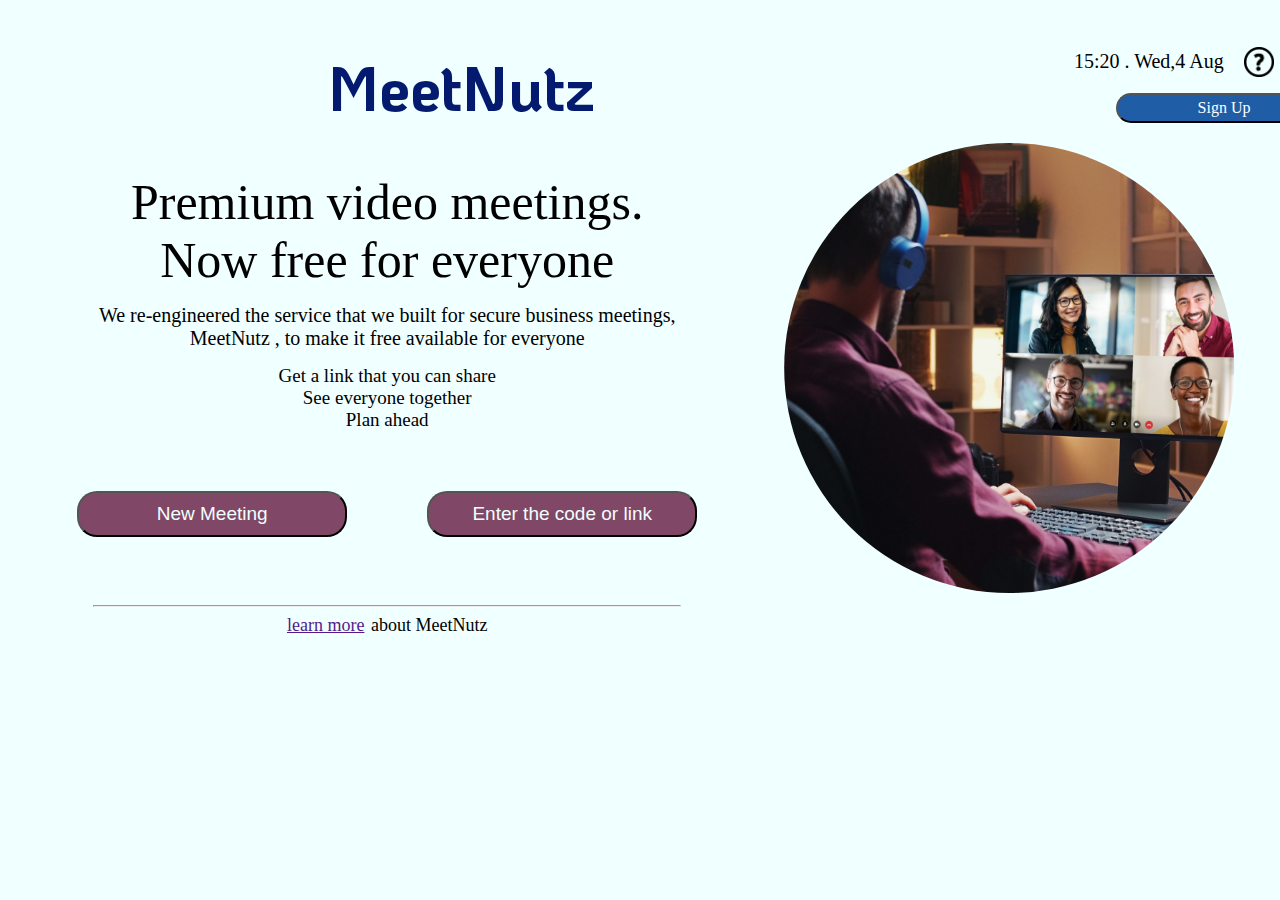
<file: index.html>
<!DOCTYPE html>
<html lang="en">
<link rel="stylesheet" href="./css.css" />
<link href="https://fonts.googleapis.com/css2?family=KoHo:wght@200&display=swap" rel="stylesheet">
<head>
    <meta charset="UTF-8" />
    <meta http-equiv="X-UA-Compatible" content="IE=edge" />
    <meta name="viewport" content="width=device-width, initial-scale=1.0" />
    <title>MeetNutz</title>
</head>

<body style="background-color: azure;">
    <nav class="container">
        <div class="navTitle">
            MeetNutz
        </div>
        <div class="navElement">
            <div class="navInside">
                <p style="font-size: 20px">15:20 . Wed,4 Aug</p>
                <img src="./images/q.png" alt="plus" width="30px" height="30px" />
                <img src="./images/s.png" alt="s" width="30px" height="30px" />
                <img src="./images/chat.png" alt="chat" width="30px" height="30px" />

            </div>
            <div style="display: flex; flex-direction: row;justify-content: center;">
                <button class="btnSignUp" onclick='func()'>Sign Up</button>
                <script>
                    function func(){
                        window.location.href = "form.html";
                    }
                </script>
            </div>

        </div>
    </nav>

    <div class="body">
        <div class="bodyElement" id="b1">
            <div style="margin-bottom: 10px; margin-top: 30px; ">
                <div style="display: flex; justify-content: center; font-size: 50px;">Premium video meetings.</div>
                <div style="display: flex; justify-content: center; font-size: 50px;">Now free for everyone</div>
            </div>
            <div style=" font-size: 20px;margin: 5px 80px; text-align: center;">We re-engineered
                the service that we built for secure business meetings, MeetNutz , to make it free available for
                everyone</div>
            <div class="features">
                    <div>Get a link that you can share</div>
                    <div>See everyone together</div>
                    <div>Plan ahead</div>
            </div>
            <div
                style=" display: flex;flex-direction: row;justify-content: center; padding: 0px 10px;margin: 50px 0px;">
                <button class="butt" id="butt1">New Meeting</button>
                <button class="butt" id="butt2">Enter the code or link</button>
            </div>
            <div style="margin: 0px 85px; margin-top: 10px;">
                <hr>
            </div>
            <div style="font-size: 18px;text-align: center;"><a style="margin-right: 2px;" href="">learn more</a> about
                MeetNutz</div>
        </div>

        <div class="bodyElement" id="b2">
            <div style=" display:flex;justify-content: center;"> 
                <img src="./images/Video Conferencing Hub_Header Image-min.jpg" alt=""
                height="450px" width="900px" style="margin-top: 0px; clip-path: circle(); margin-left: -20px;">
            </div>
        </div>
    </div>
    <!-- <footer>
        <ul class="footer">
            <li><a href="">About</a></li>
            <li><a href="">Our Resources</a></li>
            <li><a href="">Feedback</a></li>
        </ul>
    </footer> -->
</body>

</html>
</file>
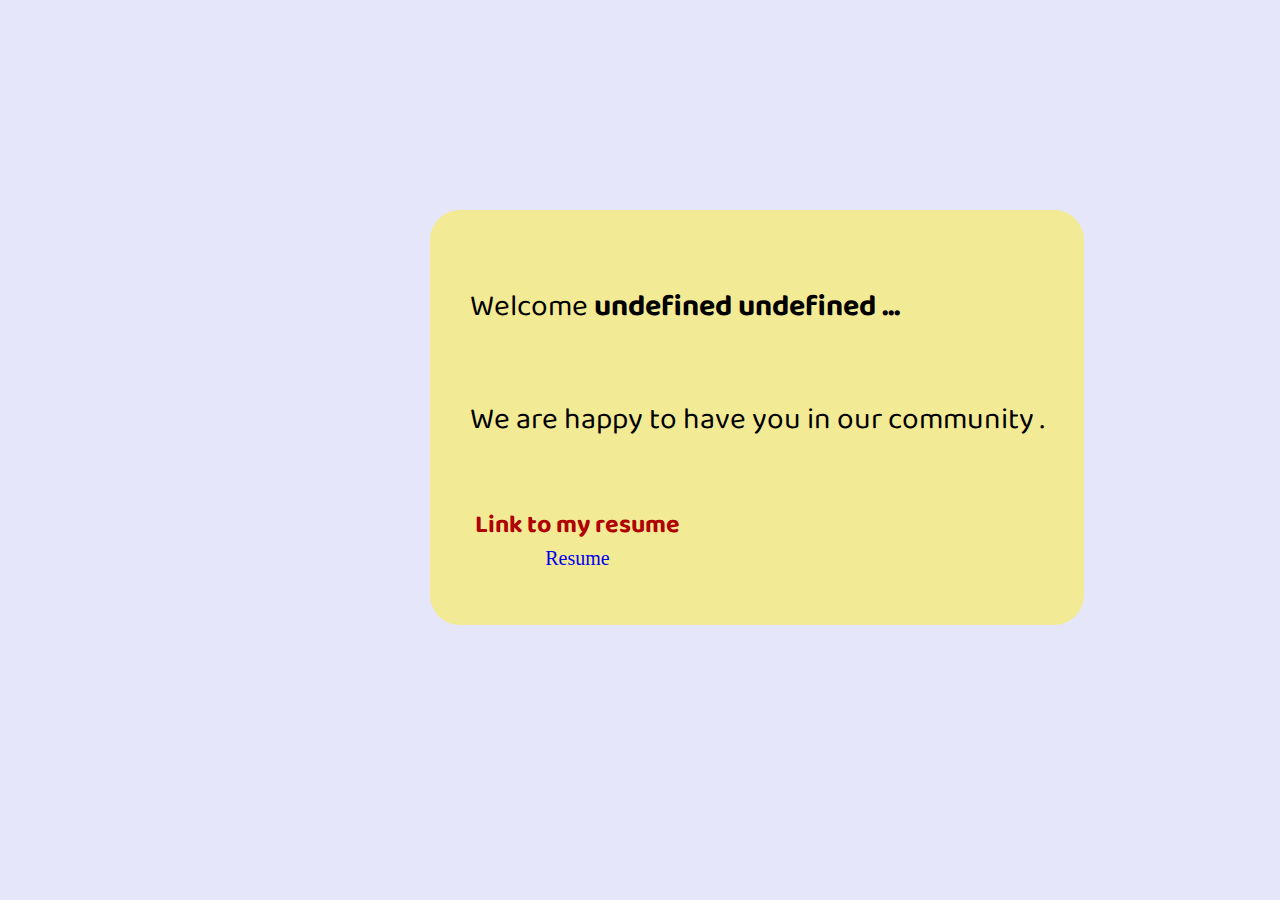
<file: final.html>
<!DOCTYPE html>
<html lang="en">

<head>
    <meta charset="UTF-8">
    <meta http-equiv="X-UA-Compatible" content="IE=edge">
    <meta name="viewport" content="width=device-width, initial-scale=1.0">
    <title>Document</title>
</head>
<link href="https://fonts.googleapis.com/css2?family=Baloo+Paaji+2&display=swap" rel="stylesheet">

<body style="background-color: lavender;">
    <div style="background-color:#f3e992f8; border-radius:30px ;position: absolute; top: 210px; left: 430px;">
        <div style="padding: 40px;">
            <p style="font-size: 30px;display: inline-block;">
                Welcome&nbsp;
            <p style="font-weight: bold;font-size: 30px;display: inline-block;" id="final"></p>
            <p style="font-size: 30px;display: block;">We are happy to have you in our community .</p>
            </p>
        </div>
        <div style="display: flex;flex-direction: column;align-items:flex-start;margin-left: 45px;margin-bottom: 55px; margin-top: -13px;">
            <div>
                <div style="font-size: 25px;        font-family: 'Baloo Paaji 2', cursive;color: rgb(175, 2, 2);font-weight:bold;
                ">Link to my resume</div>
                <div style="display: flex;flex-direction: column;align-items: center;">
                    <a style="text-decoration: none;font-size: 20px;" href="./indexR.html">Resume</a>
                </div>
            </div>
        </div>
    </div>


</body>
<script>
    window.onload = function () {
        let final = document.getElementById("final");
        final.innerHTML = " " + localStorage["f"] + " " + localStorage["l"] + "   ...";
    }
    // localStorage[""]
</script>
<style>
    .pui {
        font-size: 30px;
    }

    p {
        font-family: 'Baloo Paaji 2', cursive;

    }
</style>

</html>
</file>
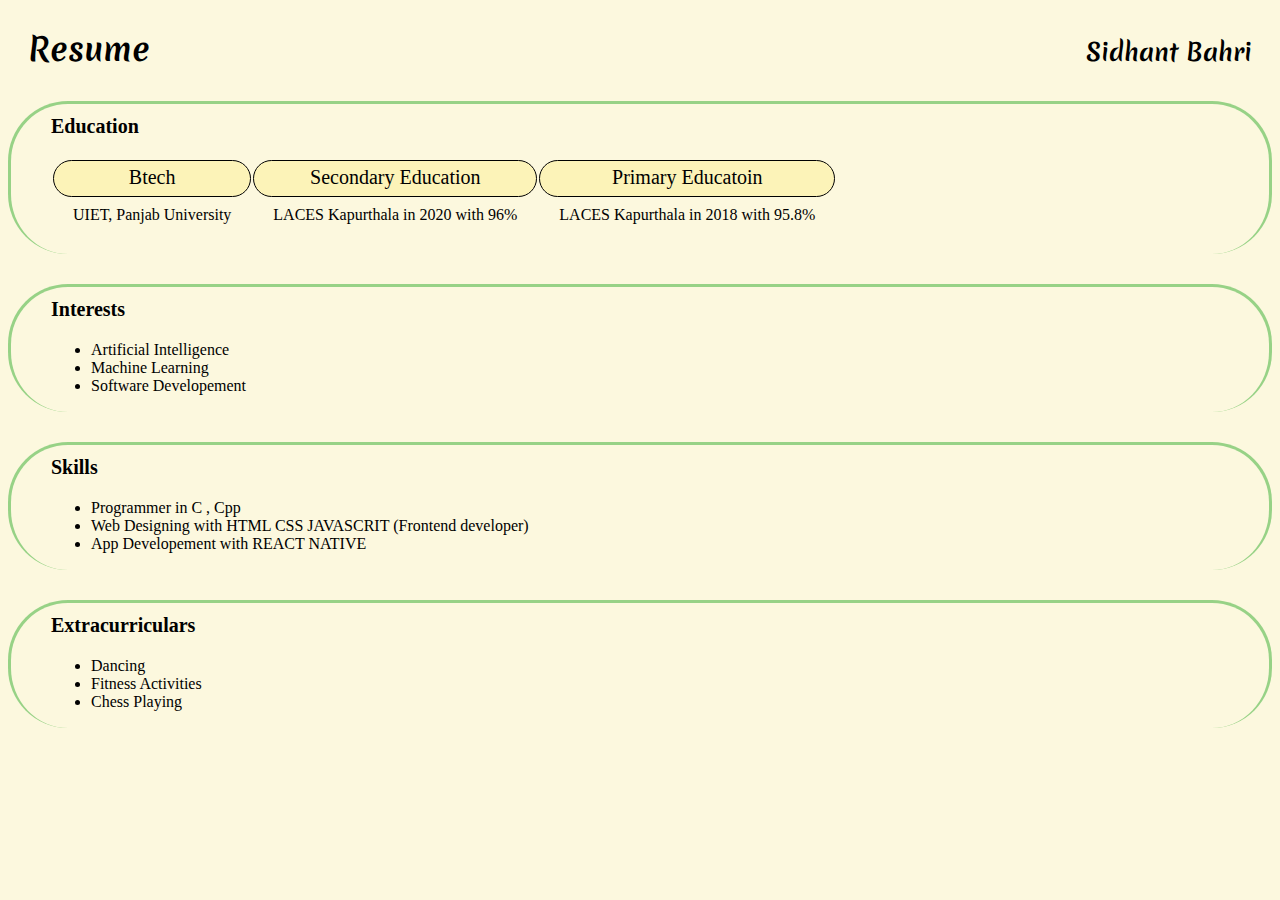
<file: indexR.html>
<!DOCTYPE html>
<html lang="en">
  <head>
    <meta charset="UTF-8" />
    <meta http-equiv="X-UA-Compatible" content="IE=edge" />
    <meta name="viewport" content="width=device-width, initial-scale=1.0" />
    <title>Document</title>
  </head>
  <link href="https://fonts.googleapis.com/css2?family=Merienda&display=swap" rel="stylesheet">
  <body>
    <div class="header">
        <h1>Resume</h1>
        <h2>Sidhant Bahri</h2>
    </div>
    
    <!-- <hr /> -->

    <div id="container">
        <div class="Elements">
            <p class="headings">Education</p>
            <!-- <ul id="edu">
              <li class="elementEdu">
                <p class="subtitle">Btech</p>
                UIET, Panjab University
              </li>
      
              <li class="elementEdu">
                <p class="subtitle">Secondary Education</p>
                LACES Kapurthala in 2020 with 96%
              </li>
      
              <li class="elementEdu">
                <p class="subtitle">Primary Educatoin</p>
                LACES Kapurthala in 2018 with 95.8%
              </li>
            
            </ul> -->

            <table>
              <tr>
                <th>
                  <p class="subtitle">Btech</p>
                </th>
                <th>
                  <p class="subtitle">Secondary Education</p>
                </th>
                <th>
                  <p class="subtitle">Primary Educatoin</p>
                </th>
              </tr>
              <tr>
                <td>UIET, Panjab University</td>
                <td>LACES Kapurthala in 2020 with 96%</td>
                <td>LACES Kapurthala in 2018 with 95.8%</td>
              </tr>
            </table>
          </div>
      
          <div class="Elements">
            <p class="headings">Interests</p>
            <ul>
              <li>Artificial Intelligence</li>
              <li>Machine Learning</li>
              <li>Software Developement</li>
            </ul>
          </div>
      
          <!-- <div class="Elements">
            <p class="headings">CLUBS joined</p>
            <ul>
              <li>Art Club</li>
              <li>Programming Club, UIET</li>
            </ul>
          </div> -->
      
          <div class="Elements">
            <p class="headings">Skills</p>
            <ul>
              <li>Programmer in C , Cpp</li>
              <li>Web Designing with HTML CSS JAVASCRIT  (Frontend developer)</li>
              <li>App Developement with REACT NATIVE</li>
            </ul>
          </div>
      
          <div class="Elements">
            <p class="headings">Extracurriculars</p>
            <ul>
              <li>Dancing</li>
              <li>Fitness Activities</li>
              <li>Chess Playing</li>
            </ul>
          </div>
    </div>

  </body>
  <style>
    .headings {
      font-size: 20px;
      font-weight: bold;
      /* border: 1px solid black; */
      margin-top: 10px;
    }
    /* #edu {
        padding: 0px;
      border: 2px solid red;
      display: flex;
      flex-direction: row;
      justify-content:space-around;
    } */
    
/* .elementEdu {
      padding: 0px 20px;
      border: 2px solid red;
      list-style-type: none;
      margin-right: 20px;
    } */
    .subtitle {
      /* padding: 0px; */
      margin: 0px;
      font-size: 20px;
      display: block;
      margin-bottom: 6px;
    }
    #clubs {
      /* border: 1px solid green; */
      margin-top: 8px;
    }

    /* coloring */
    body {
      background: #fbf5cfad;
    }
    .Elements{
        /* background:#0e9e0e6b; */
        border-left: 3px solid #0e9e0e6b ;
        border-right: 3px solid #0e9e0e6b ;
        border-top: 3px solid #0e9e0e6b ;

        border-radius: 60px;
        margin: 0px 0px;
        margin-bottom: 30px;
        padding: 1px;
        padding-left: 40px;
        align-items: center;
      
    }
    #container{
        padding:0px;
        /* justify-content: center; */
        align-items: center;
    }
    .header{
        margin: 15px 0px 12px 10px;
        /* border: 1px solid green; */
        /* width: 100%; */
        display: flex;
        justify-content:space-between;
        align-items:baseline;
        flex-direction: row;
        /* position:relative; */
        font-family: 'Merienda', cursive;
    }
    .header h1{
      /* border: 1px solid green; */
      margin: 0px;
      padding-left: 10px;
    }
    .header h2{
      /* border: 1px solid green; */
      /* margin: 0px; */
      padding-right: 20px;
    }
    table {
      /* border: 1px solid black; */
      margin-bottom:20px;
    }
    tr{
      /* border: 4px solid black; */
      padding: 20px;
      margin: 20px;
    }
    th{
      border: 1px solid black;
      border-radius: 20px;
      font-weight: normal;
      /* margin-right:10px ; */
      background-color: #ffdd002b;
      padding-top:5px;
    }
    td{
      /* border: 1px solid black; */
      margin: 0px 10px;
      padding: 7px 20px;
    }
  </style>
</html>
</file>
<file: css.css>
.container {
  /* border: 2px solid red; */
  display: flex;
  flex-direction: row;
  align-items: center;
  margin-top: 30px;
  /* justify-content: center; */
}
.navTitle {
  display: inline-block;
  /* border: 2px solid #26e015; */
  font-size: 62px;
  font-weight: bold;
  color: #031a6f; 
  font-family: 'KoHo', sans-serif;  margin-left: 320px;
  /* margin-top: 12px; */
}
.navElement {
  display: inline-block;
  /* border: 2px solid rgb(29, 23, 23); */
  margin-left: 480px;
}
.navInside {
  width: 300px;
  display: flex;
  flex-direction: row;
  /* border: 2px solid red; */
  align-items: center;
  justify-content: space-between;
}
.body {
  display: flex;
  flex-direction: row;
  /* border: 2px solid red; */
}
.bodyElement{
    /* display: inline-block; */
    margin: 0px;
    /* border: 2px solid blue; */
}
#b1{
    display: flex;
    flex-direction: column;
    justify-content: center;
    width: 60%;
}
#b2{
    width: 40%;
}
#butt1{
    margin-right:80px;
}
.butt{
    padding: 10px 35px;
    font-size: 19px;
    border-radius: 20px;
    background-color: #804866;
    color: azure;
    width: 270px;
}
.btnSignUp {
  font-family: 'Baloo Paaji 2', cursive;
  color: white;
  background-color: #1f5da7;
  padding: 4px 80px;
  border-radius: 20px;
  font-size: 16px;
  cursor: pointer;
  margin: 0px auto;
  margin-bottom: 20px;
}
.features{
    /* border: 2px solid blue; */
    /* margin-left: -200px;  */
    display: flex; 
    align-items: center; 
    flex-direction: column;
    font-size: 19px; 
    padding: 10px 0px;
}
footer{
    /* border: 2px solid blue; */
    position: absolute;
    bottom: 9px;
    width: 97%;
    /* padding-left: 4px; */
    margin: 0px;
    margin-left: 0px;
}
.footer{
    /* border: 2px solid blue; */
    display: flex;
    flex-direction: row;
    justify-content: space-between;
}
li{
    /* border: 2px solid blue; */
    list-style-type: none;
    /* margin-right:500px ; */
    width: 170px;
    display: flex;
    justify-content: center;
    background-color:rgb(33 54 129 / 86%);
    border-radius: 10px;


}
.footer a{
    /* border: 2px solid blue; */
    text-decoration: none;
    font-size: 20px;
    padding: 1px 20px;
    border-radius: 10px;
    color: azure;
}
</file>
